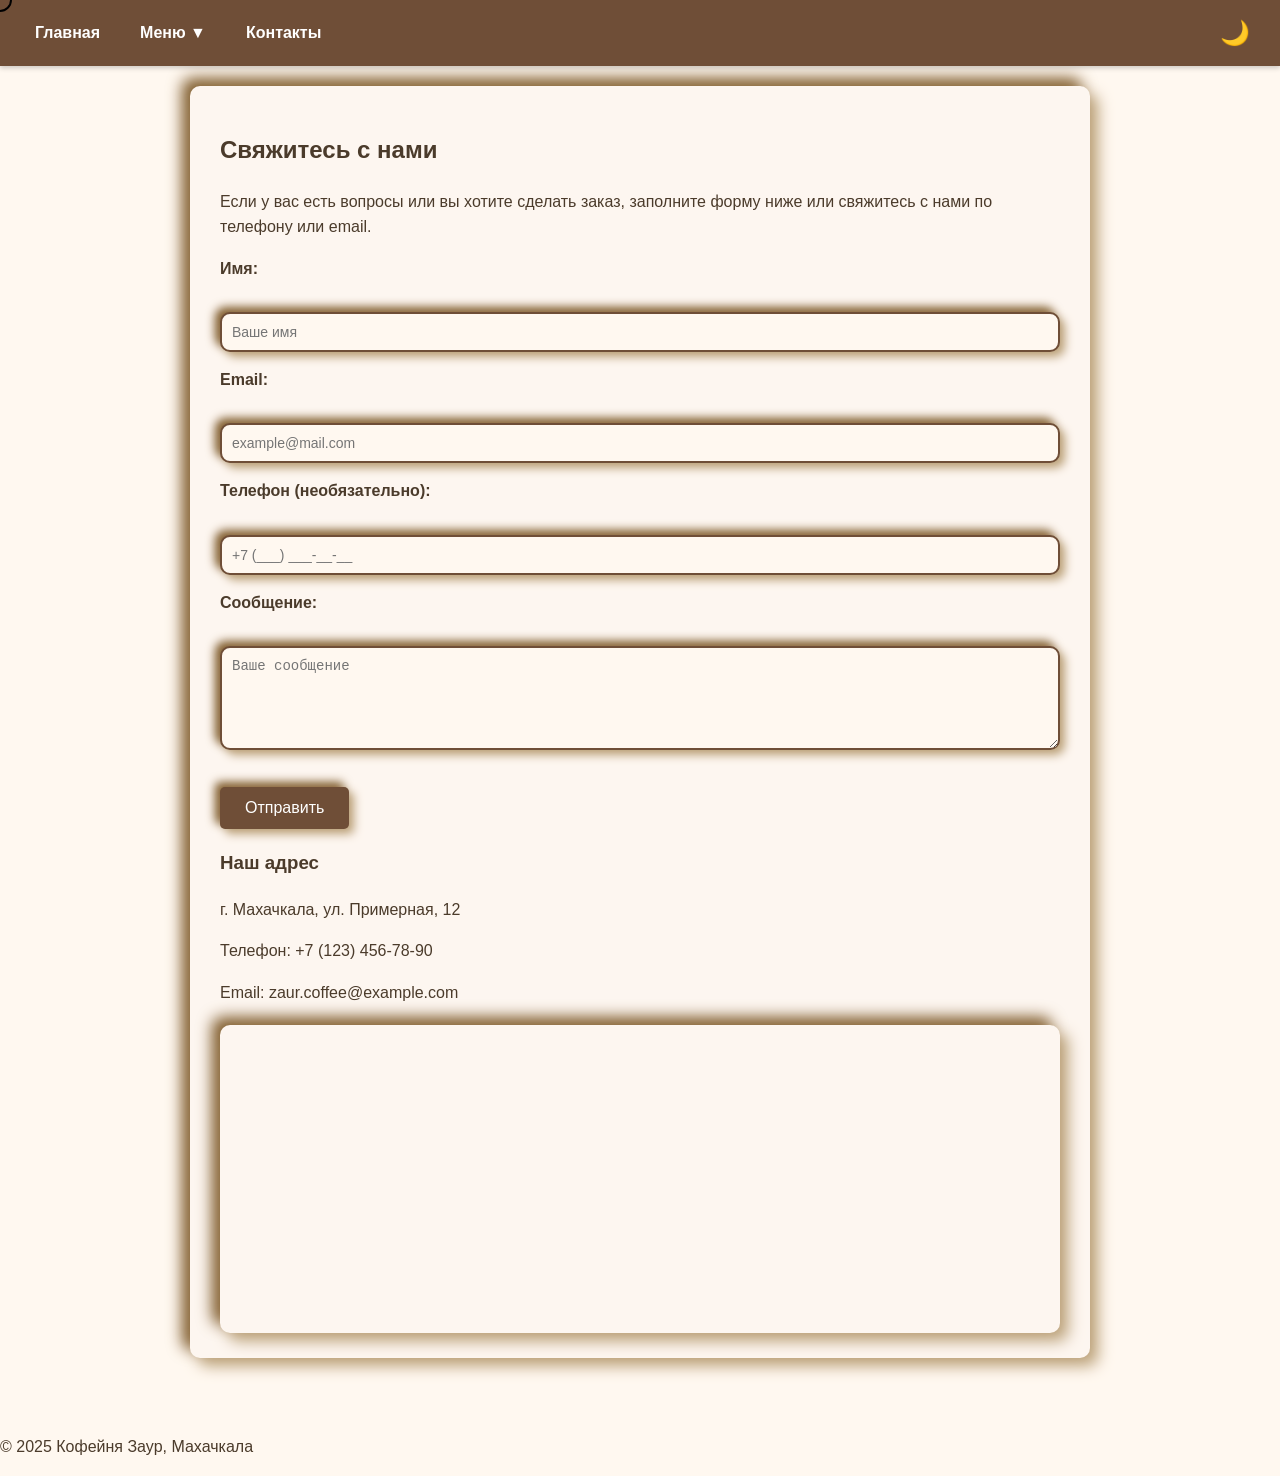
<file: contacts.html>
<!DOCTYPE html>
<html lang="ru">
<head>
  <meta charset="UTF-8" />
  <meta name="viewport" content="width=device-width, initial-scale=1" />
  <title>Кофейня Заур - Контакты</title>
  <link rel="stylesheet" href="styles.css" />
</head>
<body>
  <header>
    <nav>
      <ul class="menu" role="menubar" aria-label="Главное меню">
        <li class="top" role="none">
          <a href="index.html" role="menuitem" tabindex="0">Главная</a>
        </li>
        <li class="top dropdown" role="none" aria-haspopup="true" aria-expanded="false">
          <a href="#" role="menuitem" tabindex="0" aria-haspopup="true" aria-expanded="false" class="dropdown-toggle">Меню ▼</a>
          <ul class="submenu" role="menu" aria-label="Подменю Меню">
            <li role="none"><a href="menu.html#coffee" role="menuitem" tabindex="-1">Кофе</a></li>
            <li role="none"><a href="menu.html#cakes" role="menuitem" tabindex="-1">Торты</a></li>
            <li role="none"><a href="menu.html#pies" role="menuitem" tabindex="-1">Пироги</a></li>
          </ul>
        </li>
        <li class="top" role="none">
          <a href="contacts.html" role="menuitem" tabindex="0" aria-current="page">Контакты</a>
        </li>
        <li class="top" role="none" style="margin-left:auto;">
          <button id="themeToggle" aria-label="Переключить тему" class="theme-toggle">🌙</button>
        </li>
      </ul>
    </nav>
  </header>

  <main>
    <section class="contact-section animate-fadein" aria-label="Форма обратной связи">
      <h2>Свяжитесь с нами</h2>
      <p>Если у вас есть вопросы или вы хотите сделать заказ, заполните форму ниже или свяжитесь с нами по телефону или email.</p>

      <form id="contactForm" novalidate>
        <label for="name">Имя:</label><br />
        <input type="text" id="name" name="name" required placeholder="Ваше имя" /><br />

        <label for="email">Email:</label><br />
        <input type="email" id="email" name="email" required placeholder="example@mail.com" /><br />

        <label for="phone">Телефон (необязательно):</label><br />
        <input type="tel" id="phone" name="phone" placeholder="+7 (___) ___-__-__" pattern="^\+7\s\(\d{3}\)\s\d{3}-\d{2}-\d{2}$" /><br />

        <label for="message">Сообщение:</label><br />
        <textarea id="message" name="message" rows="5" required placeholder="Ваше сообщение"></textarea><br />

        <button type="submit" class="btn" aria-label="Отправить сообщение">Отправить</button>
      </form>
      <p id="formMessage" aria-live="polite" class="form-message"></p>

      <h3>Наш адрес</h3>
      <p>г. Махачкала, ул. Примерная, 12</p>
      <p>Телефон: +7 (123) 456-78-90</p>
      <p>Email: zaur.coffee@example.com</p>

      <div class="map-container" aria-label="Карта расположения кофейни">
        <iframe 
          src="https://yandex.ru/map-widget/v1/?um=constructor%3A0f5e4f4c2e0a1e9c6d6e6a2e8c7b1f8b6f2b6f8a2e6c6a2e8c7b1f8b6f2b6f8a&source=constructor" 
          width="100%" height="300" frameborder="0" allowfullscreen="" aria-hidden="false" tabindex="0"></iframe>
      </div>
    </section>
  </main>

  <footer>
    <p>© 2025 Кофейня Заур, Махачкала</p>
  </footer>

  <div id="customCursor"></div>

  <script src="script.js"></script>
</body>
</html>
</file>
<file: styles.css>
/* Общие стили */

body {
  font-family: 'Segoe UI', Tahoma, Geneva, Verdana, sans-serif;
  margin: 0;
  background: #fff8f0;
  color: #4b3b2b;
  line-height: 1.6;
  min-height: 100vh;
  display: flex;
  flex-direction: column;
  transition: background-color 0.3s ease, color 0.3s ease;
}

body.dark {
  background-color: #1e1e1e;
  color: #ddd;
}

body.dark header {
  background-color: #2c2c2c;
}

body.dark .menu > li.top > a,
body.dark .submenu li a {
  color: #ddd;
}

body.dark .menu > li.top > a:hover,
body.dark .submenu li a:hover {
  background-color: #555;
}

header {
  background-color: #6f4e37;
  padding: 10px 20px;
  position: sticky;
  top: 0;
  z-index: 10000;
  box-shadow: 0 2px 5px rgba(0,0,0,0.2);
}

.menu {
  list-style: none;
  margin: 0;
  padding: 0;
  display: flex;
  gap: 10px;
  align-items: center;
}

.menu > li.top {
  position: relative;
}

.menu > li.top > a {
  color: #fff;
  text-decoration: none;
  padding: 10px 15px;
  display: block;
  font-weight: bold;
  cursor: pointer;
  user-select: none;
  transition: background-color 0.3s ease;
  border-radius: 4px;
}

.menu > li.top > a:hover,
.menu > li.top > a:focus {
  background-color: #a67c52;
  outline: none;
}

/* Подменю */

.submenu {
  position: absolute;
  top: 100%;
  left: 0;
  background-color: #a67c52;
  list-style: none;
  padding: 5px 0;
  margin: 0;
  min-width: 180px;
  border-radius: 0 0 5px 5px;
  box-shadow: 0 4px 8px rgba(0,0,0,0.15);
  opacity: 0;
  transform: translateY(-10px);
  pointer-events: none;
  transition: opacity 0.3s ease, transform 0.3s ease;
  z-index: 1000;
}

.submenu.show {
  opacity: 1;
  transform: translateY(0);
  pointer-events: auto;
}

.submenu li a {
  color: #fff;
  padding: 10px 20px;
  display: block;
  text-decoration: none;
  transition: background-color 0.3s ease;
  border-radius: 3px;
}

.submenu li a:hover,
.submenu li a:focus {
  background-color: #d1b38a;
  outline: none;
}

/* Переключатель темы */

.theme-toggle {
  background: transparent;
  border: none;
  color: #fff;
  font-size: 24px;
  cursor: pointer;
  padding: 5px 10px;
  transition: color 0.3s ease;
}

.theme-toggle:hover,
.theme-toggle:focus {
  color: #a67c52;
  outline: none;
}

/* Кнопки */

.btn {
  background-color: #6f4e37;
  color: #fff;
  border: none;
  padding: 12px 25px;
  font-size: 16px;
  cursor: pointer;
  border-radius: 5px;
  transition: transform 0.3s ease, background-color 0.3s ease;
  user-select: none;
  margin-top: 15px;
  display: inline-block;
  box-shadow:
    5px 5px 10px #bca27a,
    -5px -5px 10px #7e5a2a;
}

.btn:hover,
.btn:focus {
  background-color: #a67c52;
  outline: none;
  transform: scale(1.05);
  box-shadow:
    2px 2px 5px #bca27a,
    -2px -2px 5px #7e5a2a;
}

/* Анимации появления */

.animate-fadein,
.animate-slidein-left,
.animate-slidein-right {
  opacity: 0;
  transform: translateX(0);
  transition: opacity 1s ease, transform 1s ease;
}

.animate-fadein.visible {
  opacity: 1;
}

.animate-slidein-left {
  transform: translateX(-50px);
}

.animate-slidein-left.visible {
  opacity: 1;
  transform: translateX(0);
}

.animate-slidein-right {
  transform: translateX(50px);
}

.animate-slidein-right.visible {
  opacity: 1;
  transform: translateX(0);
}

/* Секции */

main {
  flex-grow: 1;
  padding: 20px;
  max-width: 900px;
  margin: 0 auto;
}

.hero {
  text-align: center;
  padding: 80px 20px;
  background: url('https://images.unsplash.com/photo-1509042239860-f550ce710b93?auto=format&fit=crop&w=1350&q=80') no-repeat center center/cover;
  color: #fff;
  text-shadow: 2px 2px 6px #000;
  border-radius: 10px;
  margin-bottom: 40px;
  position: relative;
  overflow: hidden;
  box-shadow:
    inset 5px 5px 10px rgba(255 255 255 / 0.15),
    inset -5px -5px 10px rgba(0 0 0 / 0.3);
}

.about, .advantages, .gallery, .reviews, .contact-info, .menu-section, .contact-section {
  background: #fdf6f0;
  padding: 25px 30px;
  margin-bottom: 40px;
  border-radius: 10px;
  box-shadow:
    8px 8px 15px #bca27a,
    -8px -8px 15px #7e5a2a;
  transition: background-color 0.3s ease, box-shadow 0.3s ease;
}

body.dark .about, body.dark .advantages, body.dark .gallery, body.dark .reviews, body.dark .contact-info, body.dark .menu-section, body.dark .contact-section {
  background: #2c2c2c;
  box-shadow:
    8px 8px 15px #3a3a3a,
    -8px -8px 15px #1e1e1e;
}

.about img, .menu-section img, .gallery img {
  max-width: 100%;
  border-radius: 10px;
  margin-top: 15px;
  box-shadow: 0 3px 8px rgba(0,0,0,0.15);
}

.gallery-grid {
  display: grid;
  grid-template-columns: repeat(auto-fit,minmax(180px,1fr));
  gap: 15px;
}

.gallery-grid img {
  width: 100%;
  height: 140px;
  object-fit: cover;
  border-radius: 10px;
  cursor: pointer;
  transition: transform 0.3s ease;
  box-shadow:
    5px 5px 10px #bca27a,
    -5px -5px 10px #7e5a2a;
}

.gallery-grid img:hover {
  transform: scale(1.05);
}

.reviews blockquote {
  background: #fff4e6;
  border-left: 5px solid #a67c52;
  padding: 15px 20px;
  margin-bottom: 20px;
  font-style: italic;
  border-radius: 5px;
  box-shadow:
    inset 3px 3px 6px #bca27a,
    inset -3px -3px 6px #7e5a2a;
}

body.dark .reviews blockquote {
  background: #3a3a3a;
  border-left-color: #d1b38a;
  color: #ddd;
  box-shadow:
    inset 3px 3px 6px #1e1e1e,
    inset -3px -3px 6px #3a3a3a;
}

.reviews footer {
  text-align: right;
  font-weight: bold;
  margin-top: 10px;
  color: #6f4e37;
}

body.dark .reviews footer {
  color: #d1b38a;
}

/* Форма */

form label {
  font-weight: bold;
  display: block;
  margin-bottom: 5px;
}

form input[type="text"],
form input[type="email"],
form input[type="tel"],
form textarea {
  width: 100%;
  padding: 10px;
  margin-bottom: 15px;
  border: 2px solid #6f4e37;
  border-radius: 10px;
  font-size: 14px;
  box-sizing: border-box;
  transition: border-color 0.3s ease, box-shadow 0.3s ease;
  box-shadow:
    5px 5px 10px #bca27a,
    -5px -5px 10px #7e5a2a;
  background: #fff8f0;
}

form input[type="text"]:focus,
form input[type="email"]:focus,
form input[type="tel"]:focus,
form textarea:focus {
  border-color: #a67c52;
  outline: none;
  box-shadow:
    inset 3px 3px 6px #bca27a,
    inset -3px -3px 6px #7e5a2a;
}

body.dark form input[type="text"],
body.dark form input[type="email"],
body.dark form input[type="tel"],
body.dark form textarea {
  background-color: #3a3a3a;
  border-color: #d1b38a;
  color: #ddd;
  box-shadow:
    5px 5px 10px #1e1e1e,
    -5px -5px 10px #3a3a3a;
}

body.dark form input[type="text"]:focus,
body.dark form input[type="email"]:focus,
body.dark form input[type="tel"]:focus,
body.dark form textarea:focus {
  border-color: #f5deb3;
  outline: none;
  box-shadow:
    inset 3px 3px 6px #f5deb3,
    inset -3px -3px 6px #a67c52;
}

.form-message {
  margin-top: 10px;
  font-weight: bold;
}

/* Карта */

.map-container {
  margin-top: 20px;
  border-radius: 10px;
  overflow: hidden;
  box-shadow:
    8px 8px 15px #bca27a,
    -8px -8px 15px #7e5a2a;
}

body.dark .map-container {
  box-shadow:
    8px 8px 15px #1e1e1e,
    -8px -8px 15px #3a3a3a;
}

/* Фокус для меню клавиатурой */

.menu a:focus {
  outline: 2px solid #fff;
  outline-offset: 2px;
}

/* Анимация клика по кнопке заказа */

.btn-clicked {
  animation: btnClickAnim 0.3s ease forwards;
}

@keyframes btnClickAnim {
  0% { transform: scale(1); background-color: #6f4e37; }
  50% { transform: scale(1.1); background-color: #d1b38a; }
  100% { transform: scale(1); background-color: #6f4e37; }
}

/* Кастомный курсор */

#customCursor {
  position: fixed;
  top: 0; left: 0;
  width: 20px;
  height: 20px;
  border: 2px solid #6f4e37;
  border-radius: 50%;
  pointer-events: none;
  transform: translate(-50%, -50%);
  transition: background-color 0.3s ease, transform 0.15s ease;
  z-index: 10000;
  mix-blend-mode: difference;
  background-color: transparent;
}

body.dark #customCursor {
  border-color: #d1b38a;
}

a:hover ~ #customCursor,
button:hover ~ #customCursor,
.menu a:hover ~ #customCursor,
.btn:hover ~ #customCursor {
  background-color: #a67c52;
  transform: translate(-50%, -50%) scale(1.5);
}

/* Адаптивность */

@media (max-width: 768px) {
  .menu {
    flex-direction: column;
  }
  .submenu {
    position: static;
    opacity: 1 !important;
    transform: none !important;
    pointer-events: auto !important;
    box-shadow: none;
    background-color: #7f5a3b;
  }
  .submenu li a {
    padding-left: 30px;
  }
  .gallery-grid {
    grid-template-columns: repeat(auto-fit,minmax(140px,1fr));
  }
}
</file>
